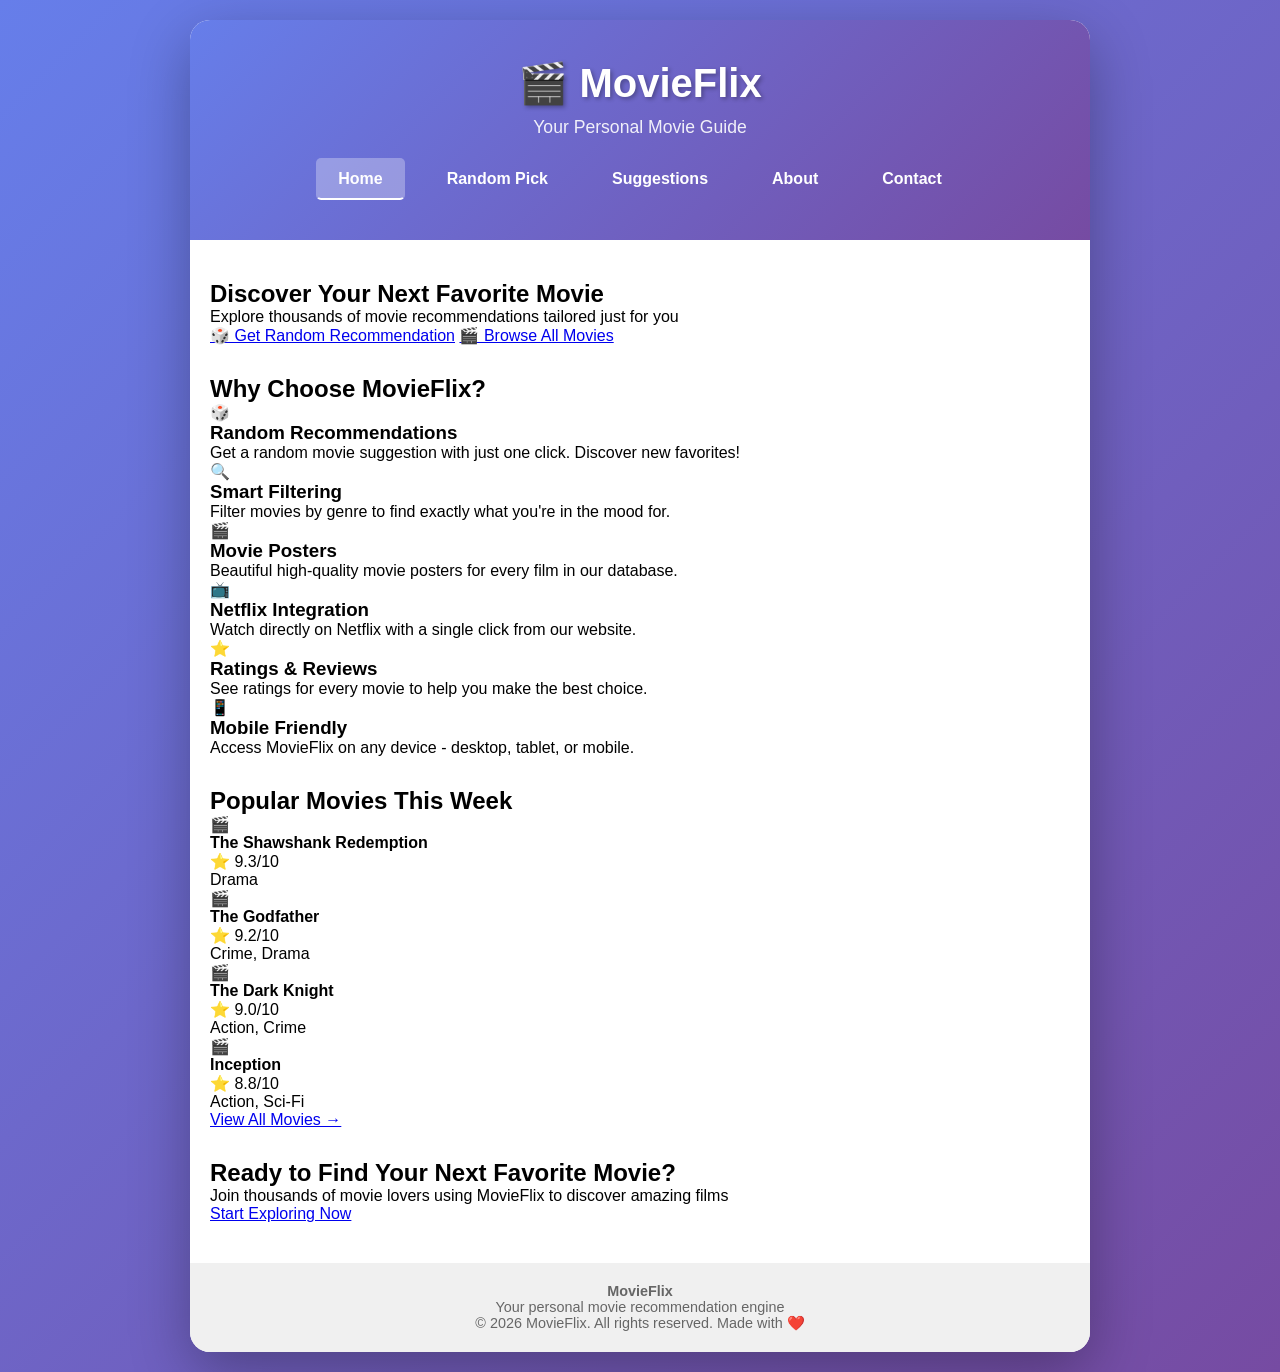
<file: index.html>
<!DOCTYPE html>
<html lang="en">
<head>
    <script async src="https://www.googletagmanager.com/gtag/js?id=G-BZ0RMBKKDY"></script>
    <script>
        window.dataLayer = window.dataLayer || [];
        function gtag(){dataLayer.push(arguments);}
        gtag('js', new Date());
        gtag('config', 'G-BZ0RMBKKDY');
    </script>

    <meta charset="UTF-8">
    <meta name="viewport" content="width=device-width, initial-scale=1.0">
    <title>Movie Recommendation Website 🎬</title>
    <link rel="stylesheet" href="styles.css">
</head>
<body>
    <div class="container">
        <header>
            <h1>🎬 MovieFlix</h1>
            <p class="subtitle">Your Personal Movie Guide</p>
            <nav class="navbar">
                <a href="index.html" class="nav-link active">Home</a>
                <a href="random.html" class="nav-link">Random Pick</a>
                <a href="suggestions.html" class="nav-link">Suggestions</a>
                <a href="about.html" class="nav-link">About</a>
                <a href="contact.html" class="nav-link">Contact</a>
            </nav>
        </header>

        <main>
            <section class="hero">
                <div class="hero-content">
                    <h2>Discover Your Next Favorite Movie</h2>
                    <p>Explore thousands of movie recommendations tailored just for you</p>
                    <div class="hero-buttons">
                        <a href="random.html" class="btn-primary">🎲 Get Random Recommendation</a>
                        <a href="suggestions.html" class="btn-secondary">🎬 Browse All Movies</a>
                    </div>
                </div>
            </section>

            <section class="features">
                <h2>Why Choose MovieFlix?</h2>
                <div class="features-grid">
                    <div class="feature-card">
                        <div class="feature-icon">🎲</div>
                        <h3>Random Recommendations</h3>
                        <p>Get a random movie suggestion with just one click. Discover new favorites!</p>
                    </div>
                    <div class="feature-card">
                        <div class="feature-icon">🔍</div>
                        <h3>Smart Filtering</h3>
                        <p>Filter movies by genre to find exactly what you're in the mood for.</p>
                    </div>
                    <div class="feature-card">
                        <div class="feature-icon">🎬</div>
                        <h3>Movie Posters</h3>
                        <p>Beautiful high-quality movie posters for every film in our database.</p>
                    </div>
                    <div class="feature-card">
                        <div class="feature-icon">📺</div>
                        <h3>Netflix Integration</h3>
                        <p>Watch directly on Netflix with a single click from our website.</p>
                    </div>
                    <div class="feature-icon">⭐</div>
                    <h3>Ratings & Reviews</h3>
                    <p>See ratings for every movie to help you make the best choice.</p>
                    <div class="feature-card">
                        <div class="feature-icon">📱</div>
                        <h3>Mobile Friendly</h3>
                        <p>Access MovieFlix on any device - desktop, tablet, or mobile.</p>
                    </div>
                </div>
            </section>

            <section class="popular-movies">
                <h2>Popular Movies This Week</h2>
                <div class="movies-preview">
                    <div class="movie-preview-card">
                        <div class="movie-preview-poster">🎬</div>
                        <h4>The Shawshank Redemption</h4>
                        <p>⭐ 9.3/10</p>
                        <p class="genre">Drama</p>
                    </div>
                    <div class="movie-preview-card">
                        <div class="movie-preview-poster">🎬</div>
                        <h4>The Godfather</h4>
                        <p>⭐ 9.2/10</p>
                        <p class="genre">Crime, Drama</p>
                    </div>
                    <div class="movie-preview-card">
                        <div class="movie-preview-poster">🎬</div>
                        <h4>The Dark Knight</h4>
                        <p>⭐ 9.0/10</p>
                        <p class="genre">Action, Crime</p>
                    </div>
                    <div class="movie-preview-card">
                        <div class="movie-preview-poster">🎬</div>
                        <h4>Inception</h4>
                        <p>⭐ 8.8/10</p>
                        <p class="genre">Action, Sci-Fi</p>
                    </div>
                </div>
                <a href="suggestions.html" class="btn-view-all">View All Movies →</a>
            </section>

            <!-- CTA Section -->
            <section class="cta-section">
                <h2>Ready to Find Your Next Favorite Movie?</h2>
                <p>Join thousands of movie lovers using MovieFlix to discover amazing films</p>
                <a href="random.html" class="btn-large">Start Exploring Now</a>
            </section>
        </main>

        <footer>
            <div class="footer-content">
                <div class="footer-section">
                    <h4>MovieFlix</h4>
                    <p>Your personal movie recommendation engine</p>
                </div>
            </div>
            <div class="footer-bottom">
                <p>&copy; 2026 MovieFlix. All rights reserved. Made with ❤️</p>
            </div>
        </footer>
    </div>
</body>
</html>
</file>
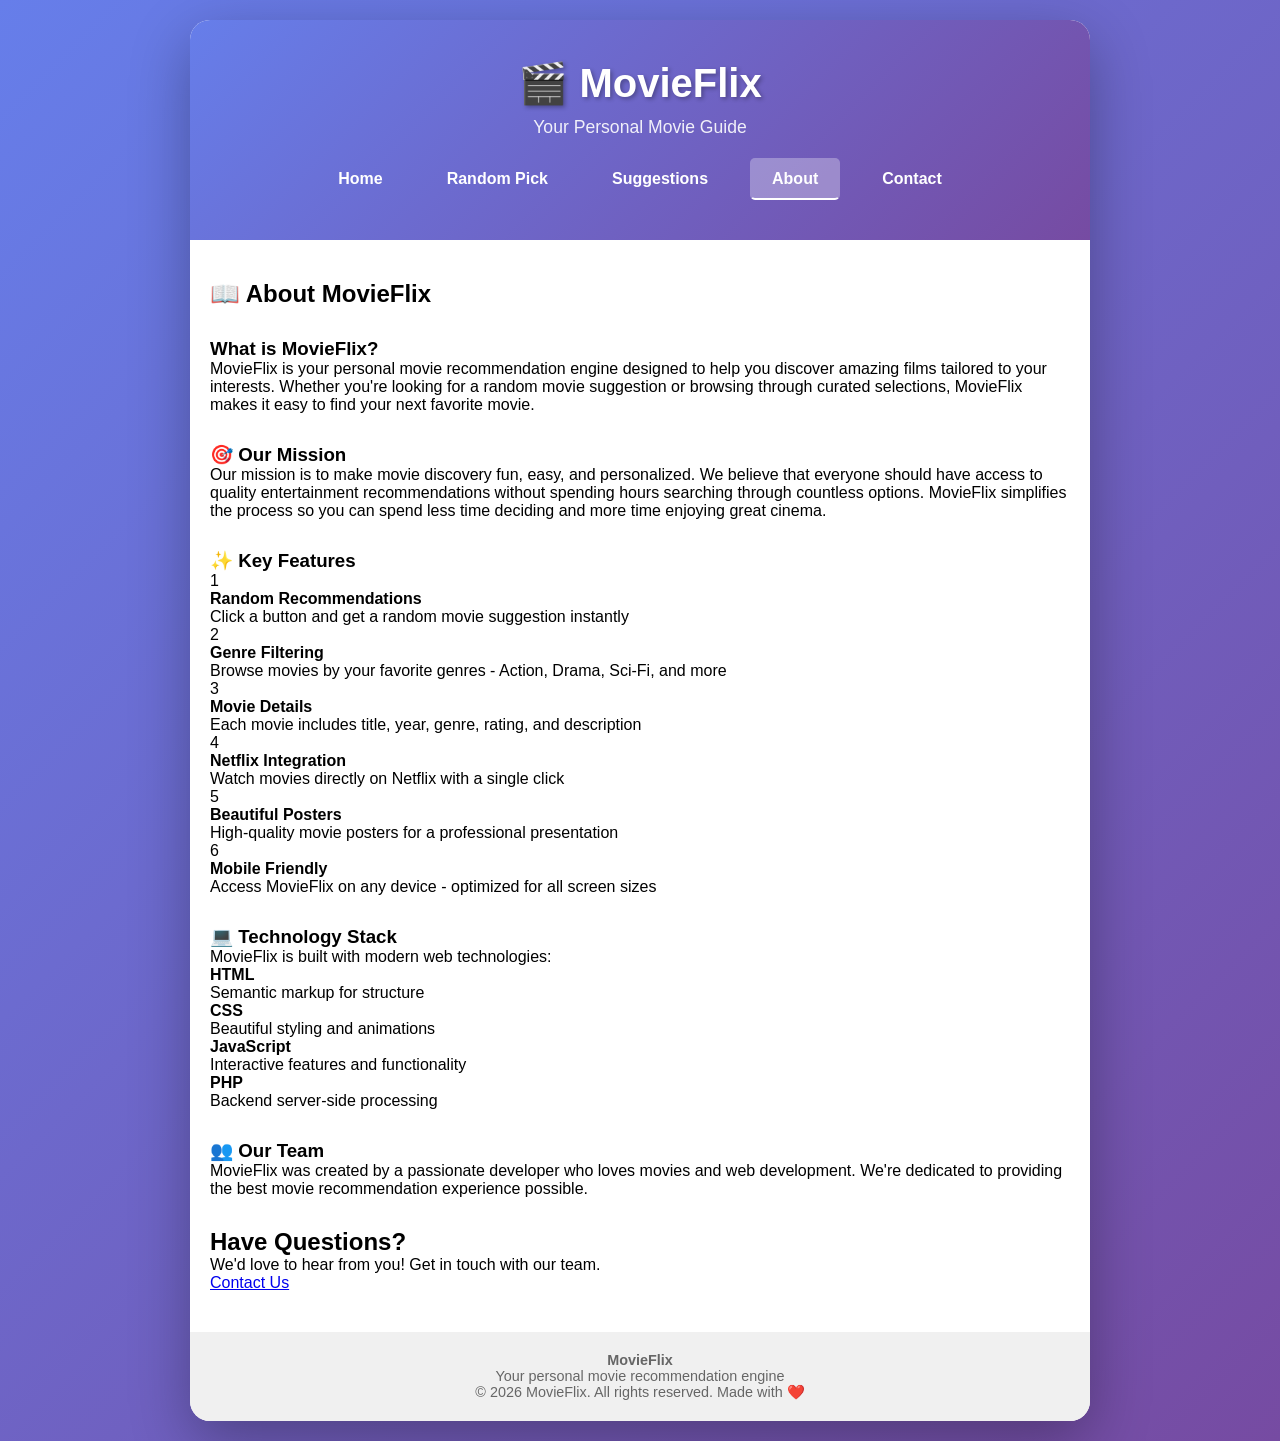
<file: about.html>
<!DOCTYPE html>
<html lang="en">
<head>
    <script async src="https://www.googletagmanager.com/gtag/js?id=G-BZ0RMBKKDY"></script>
    <script>
        window.dataLayer = window.dataLayer || [];
        function gtag(){dataLayer.push(arguments);}
        gtag('js', new Date());
        gtag('config', 'G-BZ0RMBKKDY');
    </script>

    <meta charset="UTF-8">
    <meta name="viewport" content="width=device-width, initial-scale=1.0">
    <title>About Us - MovieFlix 🎬</title>
    <link rel="stylesheet" href="styles.css">
</head>
<body>
    <div class="container">
        <header>
            <h1>🎬 MovieFlix</h1>
            <p class="subtitle">Your Personal Movie Guide</p>
            <nav class="navbar">
                <a href="index.html" class="nav-link">Home</a>
                <a href="random.html" class="nav-link">Random Pick</a>
                <a href="suggestions.html" class="nav-link">Suggestions</a>
                <a href="about.html" class="nav-link active">About</a>
                <a href="contact.html" class="nav-link">Contact</a>
            </nav>
        </header>

        <main>
            <h2 class="page-title">📖 About MovieFlix</h2>

            <section class="about-section">
                <h3>What is MovieFlix?</h3>
                <p>
                    MovieFlix is your personal movie recommendation engine designed to help you discover amazing films 
                    tailored to your interests. Whether you're looking for a random movie suggestion or browsing through 
                    curated selections, MovieFlix makes it easy to find your next favorite movie.
                </p>
            </section>

            <section class="about-section">
                <h3>🎯 Our Mission</h3>
                <p>
                    Our mission is to make movie discovery fun, easy, and personalized. We believe that everyone should 
                    have access to quality entertainment recommendations without spending hours searching through countless 
                    options. MovieFlix simplifies the process so you can spend less time deciding and more time enjoying 
                    great cinema.
                </p>
            </section>

            <section class="about-section">
                <h3>✨ Key Features</h3>
                <div class="features-list">
                    <div class="feature-item">
                        <span class="feature-number">1</span>
                        <div>
                            <h4>Random Recommendations</h4>
                            <p>Click a button and get a random movie suggestion instantly</p>
                        </div>
                    </div>
                    <div class="feature-item">
                        <span class="feature-number">2</span>
                        <div>
                            <h4>Genre Filtering</h4>
                            <p>Browse movies by your favorite genres - Action, Drama, Sci-Fi, and more</p>
                        </div>
                    </div>
                    <div class="feature-item">
                        <span class="feature-number">3</span>
                        <div>
                            <h4>Movie Details</h4>
                            <p>Each movie includes title, year, genre, rating, and description</p>
                        </div>
                    </div>
                    <div class="feature-item">
                        <span class="feature-number">4</span>
                        <div>
                            <h4>Netflix Integration</h4>
                            <p>Watch movies directly on Netflix with a single click</p>
                        </div>
                    </div>
                    <div class="feature-item">
                        <span class="feature-number">5</span>
                        <div>
                            <h4>Beautiful Posters</h4>
                            <p>High-quality movie posters for a professional presentation</p>
                        </div>
                    </div>
                    <div class="feature-item">
                        <span class="feature-number">6</span>
                        <div>
                            <h4>Mobile Friendly</h4>
                            <p>Access MovieFlix on any device - optimized for all screen sizes</p>
                        </div>
                    </div>
                </div>
            </section>

            <section class="about-section">
                <h3>💻 Technology Stack</h3>
                <p>MovieFlix is built with modern web technologies:</p>
                <div class="tech-stack">
                    <div class="tech-item">
                        <h4>HTML</h4>
                        <p>Semantic markup for structure</p>
                    </div>
                    <div class="tech-item">
                        <h4>CSS</h4>
                        <p>Beautiful styling and animations</p>
                    </div>
                    <div class="tech-item">
                        <h4>JavaScript</h4>
                        <p>Interactive features and functionality</p>
                    </div>
                    <div class="tech-item">
                        <h4>PHP</h4>
                        <p>Backend server-side processing</p>
                    </div>
                </div>
            </section>

            <section class="about-section">
                <h3>👥 Our Team</h3>
                <p>
                    MovieFlix was created by a passionate developer who loves movies and web development. 
                    We're dedicated to providing the best movie recommendation experience possible.
                </p>
            </section>

            <section class="cta-section">
                <h2>Have Questions?</h2>
                <p>We'd love to hear from you! Get in touch with our team.</p>
                <a href="contact.html" class="btn-large">Contact Us</a>
            </section>
        </main>

        <footer>
            <div class="footer-content">
                <div class="footer-section">
                    <h4>MovieFlix</h4>
                    <p>Your personal movie recommendation engine</p>
                </div>
            </div>
            <div class="footer-bottom">
                <p>&copy; 2026 MovieFlix. All rights reserved. Made with ❤️</p>
            </div>
        </footer>
    </div>
</body>
</html>
</file>
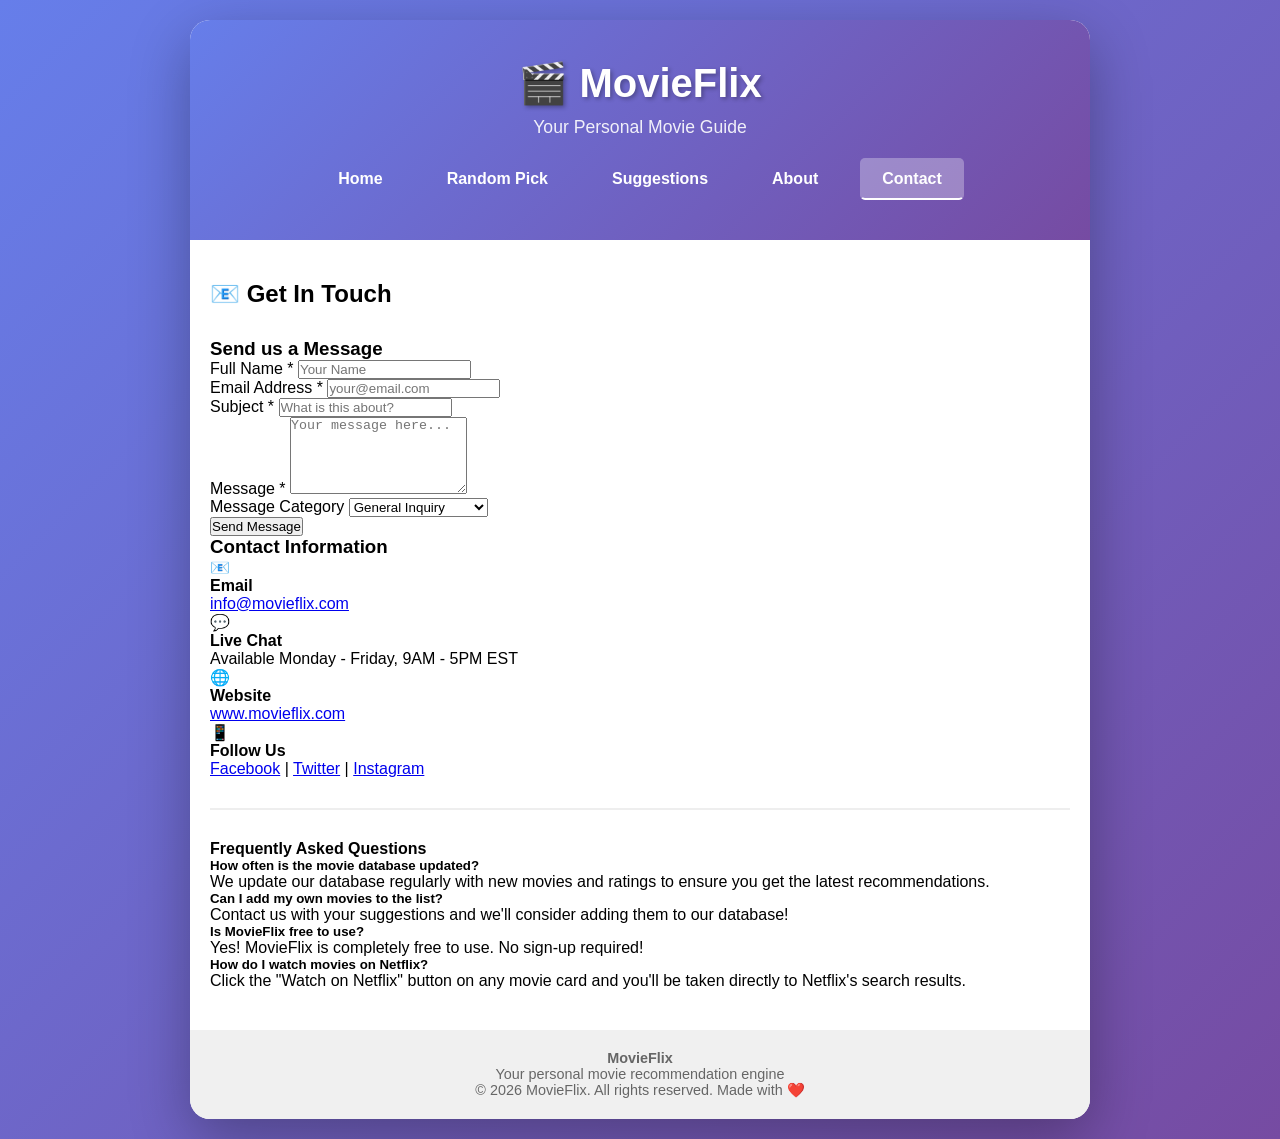
<file: contact.html>
<!DOCTYPE html>
<html lang="en">
<head>
    <script async src="https://www.googletagmanager.com/gtag/js?id=G-BZ0RMBKKDY"></script>
    <script>
        window.dataLayer = window.dataLayer || [];
        function gtag(){dataLayer.push(arguments);}
        gtag('js', new Date());
        gtag('config', 'G-BZ0RMBKKDY');
    </script>

    <meta charset="UTF-8">
    <meta name="viewport" content="width=device-width, initial-scale=1.0">
    <title>Contact Us - MovieFlix 🎬</title>
    <link rel="stylesheet" href="styles.css">
</head>
<body>
    <div class="container">
        <header>
            <h1>🎬 MovieFlix</h1>
            <p class="subtitle">Your Personal Movie Guide</p>
            <nav class="navbar">
                <a href="index.html" class="nav-link">Home</a>
                <a href="random.html" class="nav-link">Random Pick</a>
                <a href="suggestions.html" class="nav-link">Suggestions</a>
                <a href="about.html" class="nav-link">About</a>
                <a href="contact.html" class="nav-link active">Contact</a>
            </nav>
        </header>

        <main>
            <h2 class="page-title">📧 Get In Touch</h2>

            <div class="contact-container">
                <section class="contact-form-section">
                    <h3>Send us a Message</h3>
                    <form id="contactForm" onsubmit="handleSubmit(event)">
                        <div class="form-group">
                            <label for="name">Full Name *</label>
                            <input type="text" id="name" name="name" required placeholder="Your Name">
                        </div>

                        <div class="form-group">
                            <label for="email">Email Address *</label>
                            <input type="email" id="email" name="email" required placeholder="your@email.com">
                        </div>

                        <div class="form-group">
                            <label for="subject">Subject *</label>
                            <input type="text" id="subject" name="subject" required placeholder="What is this about?">
                        </div>

                        <div class="form-group">
                            <label for="message">Message *</label>
                            <textarea id="message" name="message" required placeholder="Your message here..." rows="5"></textarea>
                        </div>

                        <div class="form-group">
                            <label for="category">Message Category</label>
                            <select id="category" name="category">
                                <option value="general">General Inquiry</option>
                                <option value="feedback">Feedback</option>
                                <option value="bug">Bug Report</option>
                                <option value="suggestion">Feature Suggestion</option>
                                <option value="other">Other</option>
                            </select>
                        </div>

                        <button type="submit" class="btn-submit">Send Message</button>
                        <div id="successMessage" class="success-message" style="display: none;">
                            ✓ Thank you! Your message has been sent successfully. We'll get back to you soon!
                        </div>
                        <div id="errorMessage" class="error-message" style="display: none;">
                            ✗ Error sending message. Please try again.
                        </div>
                    </form>
                </section>

                <!-- Contact Information -->
                <section class="contact-info-section">
                    <h3>Contact Information</h3>
                    
                    <div class="contact-info-item">
                        <div class="info-icon">📧</div>
                        <div>
                            <h4>Email</h4>
                            <p><a href="mailto:info@movieflix.com">info@movieflix.com</a></p>
                        </div>
                    </div>

                    <div class="contact-info-item">
                        <div class="info-icon">💬</div>
                        <div>
                            <h4>Live Chat</h4>
                            <p>Available Monday - Friday, 9AM - 5PM EST</p>
                        </div>
                    </div>

                    <div class="contact-info-item">
                        <div class="info-icon">🌐</div>
                        <div>
                            <h4>Website</h4>
                            <p><a href="https://www.movieflix.com">www.movieflix.com</a></p>
                        </div>
                    </div>

                    <div class="contact-info-item">
                        <div class="info-icon">📱</div>
                        <div>
                            <h4>Follow Us</h4>
                            <p>
                                <a href="#">Facebook</a> | 
                                <a href="#">Twitter</a> | 
                                <a href="#">Instagram</a>
                            </p>
                        </div>
                    </div>

                    <hr style="margin: 30px 0; border: none; border-top: 2px solid #eee;">

                    <div class="faq-section">
                        <h4>Frequently Asked Questions</h4>
                        <div class="faq-item">
                            <h5>How often is the movie database updated?</h5>
                            <p>We update our database regularly with new movies and ratings to ensure you get the latest recommendations.</p>
                        </div>
                        <div class="faq-item">
                            <h5>Can I add my own movies to the list?</h5>
                            <p>Contact us with your suggestions and we'll consider adding them to our database!</p>
                        </div>
                        <div class="faq-item">
                            <h5>Is MovieFlix free to use?</h5>
                            <p>Yes! MovieFlix is completely free to use. No sign-up required!</p>
                        </div>
                        <div class="faq-item">
                            <h5>How do I watch movies on Netflix?</h5>
                            <p>Click the "Watch on Netflix" button on any movie card and you'll be taken directly to Netflix's search results.</p>
                        </div>
                    </div>
                </section>
            </div>
        </main>

        <footer>
            <div class="footer-content">
                <div class="footer-section">
                    <h4>MovieFlix</h4>
                    <p>Your personal movie recommendation engine</p>
                </div>
            </div>
            <div class="footer-bottom">
                <p>&copy; 2026 MovieFlix. All rights reserved. Made with ❤️</p>
            </div>
        </footer>
    </div>

    <script src="contact.js"></script>
</body>
</html>
</file>
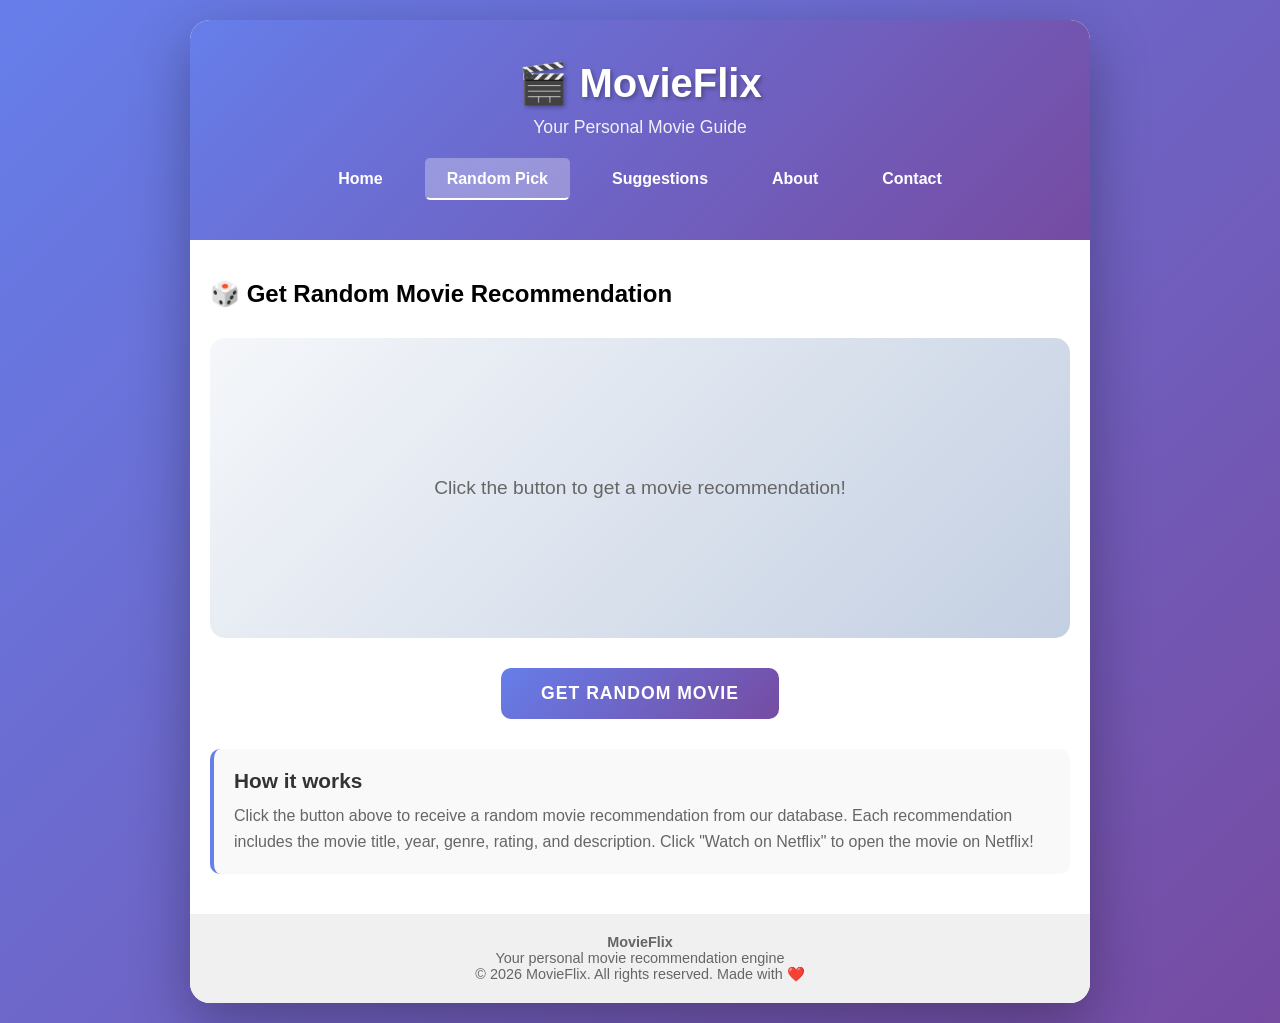
<file: random.html>
<!DOCTYPE html>
<html lang="en">
<head>
    <script async src="https://www.googletagmanager.com/gtag/js?id=G-BZ0RMBKKDY"></script>
    <script>
        window.dataLayer = window.dataLayer || [];
        function gtag(){dataLayer.push(arguments);}
        gtag('js', new Date());
        gtag('config', 'G-BZ0RMBKKDY');
    </script>

    <meta charset="UTF-8">
    <meta name="viewport" content="width=device-width, initial-scale=1.0">
    <title>Random Movie Recommendation 🎬</title>
    <link rel="stylesheet" href="styles.css">
</head>
<body>
    <div class="container">
        <header>
            <h1>🎬 MovieFlix</h1>
            <p class="subtitle">Your Personal Movie Guide</p>
            <nav class="navbar">
                <a href="index.html" class="nav-link">Home</a>
                <a href="random.html" class="nav-link active">Random Pick</a>
                <a href="suggestions.html" class="nav-link">Suggestions</a>
                <a href="about.html" class="nav-link">About</a>
                <a href="contact.html" class="nav-link">Contact</a>
            </nav>
        </header>

        <main>
            <h2 class="page-title">🎲 Get Random Movie Recommendation</h2>

            <div class="movie-card" id="movieCard">
                <div class="loading">Click the button to get a movie recommendation!</div>
            </div>

            <div class="button-group">
                <button class="btn-random" onclick="getRandomMovie()">Get Random Movie</button>
                <button class="btn-netflix" id="netflixBtn" onclick="watchOnNetflix()" style="display: none;">
                    🎬 Watch on Netflix
                </button>
            </div>

            <div class="info-section">
                <h2>How it works</h2>
                <p>Click the button above to receive a random movie recommendation from our database. Each recommendation includes the movie title, year, genre, rating, and description. Click "Watch on Netflix" to open the movie on Netflix!</p>
            </div>
        </main>

        <footer>
            <div class="footer-content">
                <div class="footer-section">
                    <h4>MovieFlix</h4>
                    <p>Your personal movie recommendation engine</p>
                </div>
            </div>
            <div class="footer-bottom">
                <p>&copy; 2026 MovieFlix. All rights reserved. Made with ❤️</p>
            </div>
        </footer>
    </div>

    <script src="script.js"></script>
</body>
</html>
</file>
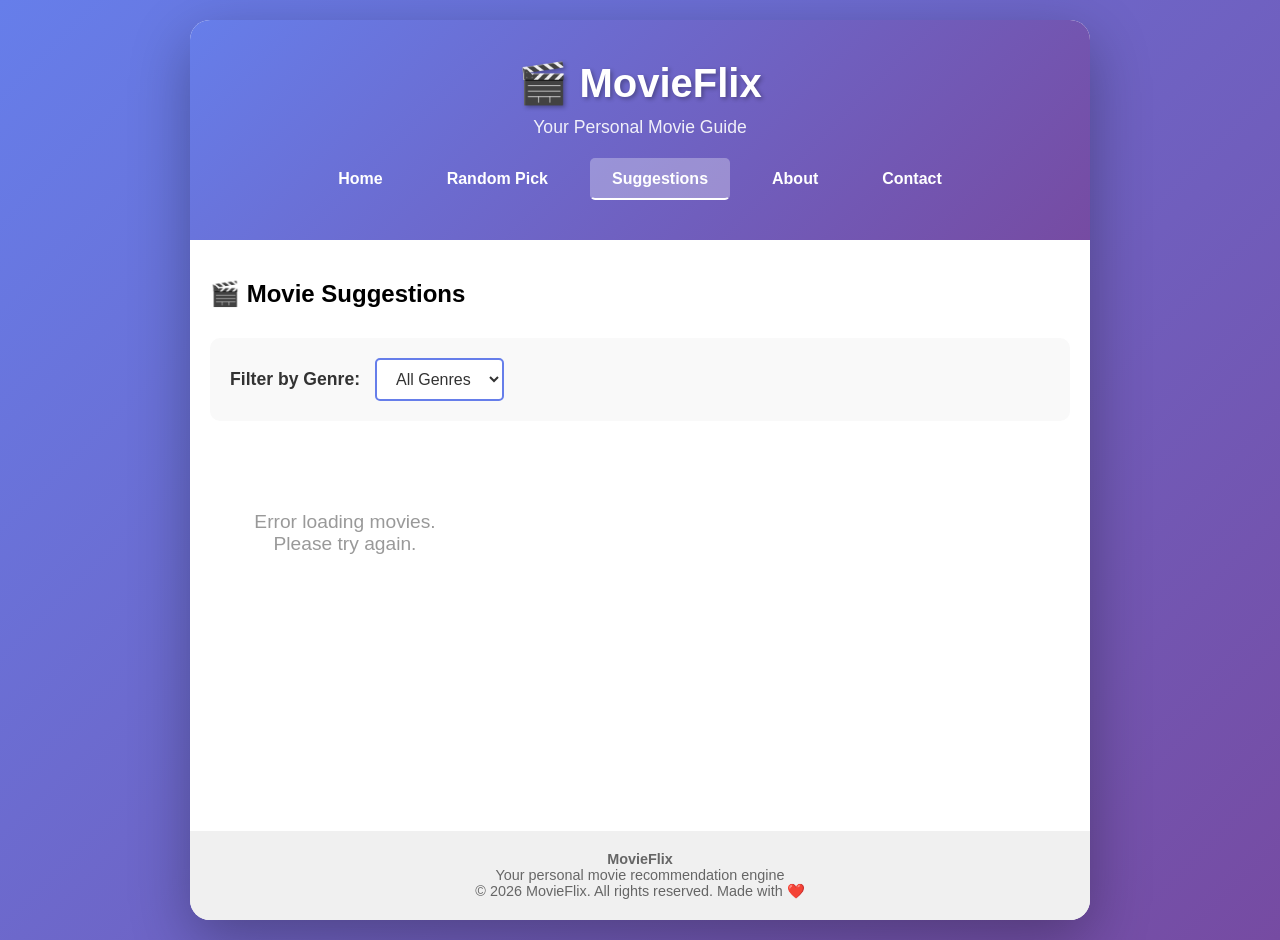
<file: suggestions.html>
<!DOCTYPE html>
<html lang="en">
<head>
    <script async src="https://www.googletagmanager.com/gtag/js?id=G-BZ0RMBKKDY"></script>
    <script>
        window.dataLayer = window.dataLayer || [];
        function gtag(){dataLayer.push(arguments);}
        gtag('js', new Date());
        gtag('config', 'G-BZ0RMBKKDY');
    </script>

    <meta charset="UTF-8">
    <meta name="viewport" content="width=device-width, initial-scale=1.0">
    <title>Movie Suggestions 🎬</title>
    <link rel="stylesheet" href="styles.css">
</head>
<body>
    <div class="container">
        <header>
            <h1>🎬 MovieFlix</h1>
            <p class="subtitle">Your Personal Movie Guide</p>
            <nav class="navbar">
                <a href="index.html" class="nav-link">Home</a>
                <a href="random.html" class="nav-link">Random Pick</a>
                <a href="suggestions.html" class="nav-link active">Suggestions</a>
                <a href="about.html" class="nav-link">About</a>
                <a href="contact.html" class="nav-link">Contact</a>
            </nav>
        </header>

        <main>
            <h2 class="page-title">🎬 Movie Suggestions</h2>

            <div class="filter-section">
                <label for="genreFilter">Filter by Genre:</label>
                <select id="genreFilter" onchange="filterMovies()">
                    <option value="">All Genres</option>
                    <option value="Drama">Drama</option>
                    <option value="Action">Action</option>
                    <option value="Sci-Fi">Sci-Fi</option>
                    <option value="Crime">Crime</option>
                    <option value="Thriller">Thriller</option>
                    <option value="Romance">Romance</option>
                    <option value="Animation">Animation</option>
                    <option value="Adventure">Adventure</option>
                </select>
            </div>

            <div class="suggestions-grid" id="suggestionsGrid">
            </div>
        </main>

        <footer>
            <div class="footer-content">
                <div class="footer-section">
                    <h4>MovieFlix</h4>
                    <p>Your personal movie recommendation engine</p>
                </div>
            </div>
            <div class="footer-bottom">
                <p>&copy; 2026 MovieFlix. All rights reserved. Made with ❤️</p>
            </div>
        </footer>
    </div>

    <script src="suggestions.js"></script>
</body>
</html>
</file>
<file: styles.css>
* {
    margin: 0;
    padding: 0;
    box-sizing: border-box;
}

body {
    font-family: 'Segoe UI', Tahoma, Geneva, Verdana, sans-serif;
    background: linear-gradient(135deg, #667eea 0%, #764ba2 100%);
    min-height: 100vh;
    display: flex;
    justify-content: center;
    align-items: center;
    padding: 20px;
}

.container {
    width: 100%;
    max-width: 900px;
    background: white;
    border-radius: 20px;
    box-shadow: 0 20px 60px rgba(0, 0, 0, 0.3);
    overflow: hidden;
    display: flex;
    flex-direction: column;
    min-height: 100vh;
}

header {
    background: linear-gradient(135deg, #667eea 0%, #764ba2 100%);
    color: white;
    padding: 40px 20px;
    text-align: center;
}

header h1 {
    font-size: 2.5em;
    margin-bottom: 10px;
    text-shadow: 2px 2px 4px rgba(0, 0, 0, 0.3);
}

.subtitle {
    font-size: 1.1em;
    opacity: 0.9;
    margin-bottom: 20px;
}

/* Navigation Bar */
.navbar {
    display: flex;
    justify-content: center;
    gap: 20px;
    margin-top: 20px;
}

.nav-link {
    color: white;
    text-decoration: none;
    padding: 10px 20px;
    border-radius: 5px;
    transition: all 0.3s ease;
    font-weight: 600;
    border: 2px solid transparent;
}

.nav-link:hover {
    background: rgba(255, 255, 255, 0.2);
    transform: translateY(-2px);
}

.nav-link.active {
    background: rgba(255, 255, 255, 0.3);
    border-bottom: 2px solid white;
}

main {
    padding: 40px 20px;
    flex-grow: 1;
    display: flex;
    flex-direction: column;
    gap: 30px;
}

.movie-card {
    background: linear-gradient(135deg, #f5f7fa 0%, #c3cfe2 100%);
    border-radius: 15px;
    padding: 30px;
    min-height: 300px;
    display: flex;
    flex-direction: column;
    justify-content: center;
    align-items: center;
    transition: transform 0.3s ease, box-shadow 0.3s ease;
}

.movie-card:hover {
    transform: translateY(-5px);
    box-shadow: 0 10px 30px rgba(102, 126, 234, 0.3);
}

.movie-card.active {
    background: linear-gradient(135deg, #ffecd2 0%, #fcb69f 100%);
}

.loading {
    color: #666;
    font-size: 1.2em;
    text-align: center;
}

.movie-content {
    text-align: center;
    width: 100%;
}

.movie-title {
    font-size: 2em;
    color: #333;
    margin-bottom: 10px;
    font-weight: bold;
}

.movie-meta {
    display: flex;
    justify-content: center;
    gap: 15px;
    margin-bottom: 15px;
    flex-wrap: wrap;
    font-size: 0.95em;
    color: #666;
}

.meta-item {
    background: rgba(255, 255, 255, 0.7);
    padding: 5px 12px;
    border-radius: 20px;
}

.movie-rating {
    font-weight: bold;
    color: #667eea;
}

.movie-description {
    text-align: center;
    color: #555;
    line-height: 1.6;
    margin-top: 15px;
    font-size: 0.95em;
}

.button-group {
    display: flex;
    justify-content: center;
    gap: 15px;
    flex-wrap: wrap;
}

.btn-random {
    background: linear-gradient(135deg, #667eea 0%, #764ba2 100%);
    color: white;
    border: none;
    padding: 15px 40px;
    font-size: 1.1em;
    border-radius: 10px;
    cursor: pointer;
    transition: transform 0.2s ease, box-shadow 0.2s ease;
    font-weight: bold;
    text-transform: uppercase;
    letter-spacing: 1px;
}

.btn-random:hover {
    transform: scale(1.05);
    box-shadow: 0 10px 25px rgba(102, 126, 234, 0.4);
}

.btn-random:active {
    transform: scale(0.98);
}

.btn-netflix {
    background: linear-gradient(135deg, #E50914 0%, #B20710 100%);
    color: white;
    border: none;
    padding: 15px 40px;
    font-size: 1.1em;
    border-radius: 10px;
    cursor: pointer;
    transition: transform 0.2s ease, box-shadow 0.2s ease;
    font-weight: bold;
    text-transform: uppercase;
    letter-spacing: 1px;
    animation: slideIn 0.5s ease;
}

.btn-netflix:hover {
    transform: scale(1.05);
    box-shadow: 0 10px 25px rgba(229, 9, 20, 0.4);
}

.btn-netflix:active {
    transform: scale(0.98);
}

@keyframes slideIn {
    from {
        opacity: 0;
        transform: translateY(20px);
    }
    to {
        opacity: 1;
        transform: translateY(0);
    }
}

.filter-section {
    display: flex;
    align-items: center;
    gap: 15px;
    background: #f9f9f9;
    padding: 20px;
    border-radius: 10px;
    margin-bottom: 20px;
}

.filter-section label {
    font-weight: 600;
    color: #333;
    font-size: 1.1em;
}

.filter-section select {
    padding: 10px 15px;
    border: 2px solid #667eea;
    border-radius: 5px;
    font-size: 1em;
    cursor: pointer;
    background: white;
    color: #333;
    transition: all 0.3s ease;
}

.filter-section select:hover {
    border-color: #764ba2;
}

.filter-section select:focus {
    outline: none;
    border-color: #764ba2;
    box-shadow: 0 0 5px rgba(102, 126, 234, 0.3);
}

.suggestions-grid {
    display: grid;
    grid-template-columns: repeat(auto-fill, minmax(250px, 1fr));
    gap: 25px;
    margin-bottom: 20px;
}

.movie-card-suggestion {
    background: white;
    border-radius: 12px;
    overflow: hidden;
    box-shadow: 0 5px 20px rgba(0, 0, 0, 0.15);
    transition: transform 0.3s ease, box-shadow 0.3s ease;
    display: flex;
    flex-direction: column;
    cursor: pointer;
}

.movie-card-suggestion:hover {
    transform: translateY(-10px);
    box-shadow: 0 15px 40px rgba(102, 126, 234, 0.3);
}

.movie-poster {
    background: linear-gradient(135deg, #667eea 0%, #764ba2 100%);
    height: 350px;
    display: flex;
    align-items: center;
    justify-content: center;
    color: white;
    text-align: center;
    overflow: hidden;
    position: relative;
}

.poster-image {
    width: 100%;
    height: 100%;
    object-fit: cover;
    object-position: center;
    transition: transform 0.3s ease;
}

.movie-card-suggestion:hover .poster-image {
    transform: scale(1.1);
}

.movie-poster::before {
    content: '🎬';
    position: absolute;
    font-size: 3em;
    opacity: 0.3;
    z-index: 0;
    display: none;
}

.movie-info {
    padding: 15px;
    flex-grow: 1;
    display: flex;
    flex-direction: column;
}

.movie-card-suggestion .title {
    font-size: 1.3em;
    font-weight: bold;
    color: #333;
    margin-bottom: 8px;
    line-height: 1.3;
}

.movie-card-suggestion .year {
    color: #999;
    font-size: 0.9em;
    margin-bottom: 8px;
}

.movie-card-suggestion .genre {
    color: #667eea;
    font-size: 0.85em;
    margin-bottom: 10px;
    font-weight: 600;
}

.movie-card-suggestion .rating {
    display: flex;
    align-items: center;
    gap: 5px;
    margin-bottom: 10px;
    font-weight: bold;
}

.movie-card-suggestion .description {
    color: #666;
    font-size: 0.85em;
    line-height: 1.5;
    margin-bottom: 15px;
    flex-grow: 1;
}

.btn-watch {
    background: linear-gradient(135deg, #E50914 0%, #B20710 100%);
    color: white;
    border: none;
    padding: 10px 15px;
    border-radius: 5px;
    cursor: pointer;
    font-weight: bold;
    transition: transform 0.2s ease, box-shadow 0.2s ease;
    text-decoration: none;
    text-align: center;
    display: block;
    margin-top: auto;
}

.btn-watch:hover {
    transform: scale(1.05);
    box-shadow: 0 5px 15px rgba(229, 9, 20, 0.4);
}

.btn-watch:active {
    transform: scale(0.98);
}

/* Info Section */
.info-section {
    background: #f9f9f9;
    padding: 20px;
    border-radius: 10px;
    border-left: 4px solid #667eea;
}

.info-section h2 {
    color: #333;
    margin-bottom: 10px;
    font-size: 1.3em;
}

.info-section p {
    color: #666;
    line-height: 1.6;
}

footer {
    background: #f0f0f0;
    color: #666;
    text-align: center;
    padding: 20px;
    font-size: 0.9em;
}

.no-results {
    text-align: center;
    padding: 40px 20px;
    color: #999;
    font-size: 1.2em;
}

/* Responsive Design */
@media (max-width: 768px) {
    header h1 {
        font-size: 2em;
    }

    .navbar {
        flex-direction: column;
        gap: 10px;
    }

    .nav-link {
        display: block;
        text-align: center;
    }

    main {
        padding: 20px;
        gap: 20px;
    }

    .suggestions-grid {
        grid-template-columns: repeat(auto-fill, minmax(200px, 1fr));
        gap: 15px;
    }

    .movie-poster {
        height: 280px;
    }

    .movie-card {
        min-height: 250px;
        padding: 20px;
    }

    .movie-title {
        font-size: 1.5em;
    }

    .button-group {
        gap: 10px;
    }

    .btn-random,
    .btn-netflix {
        padding: 12px 25px;
        font-size: 0.9em;
    }

    .filter-section {
        flex-direction: column;
        align-items: flex-start;
    }

    .filter-section select {
        width: 100%;
    }
}

@media (max-width: 480px) {
    .container {
        border-radius: 10px;
    }

    header {
        padding: 25px 15px;
    }

    header h1 {
        font-size: 1.5em;
    }

    .subtitle {
        font-size: 0.9em;
    }

    main {
        padding: 15px;
        gap: 15px;
    }

    .suggestions-grid {
        grid-template-columns: 1fr;
    }

    .movie-poster {
        height: 200px;
    }
}
</file>
